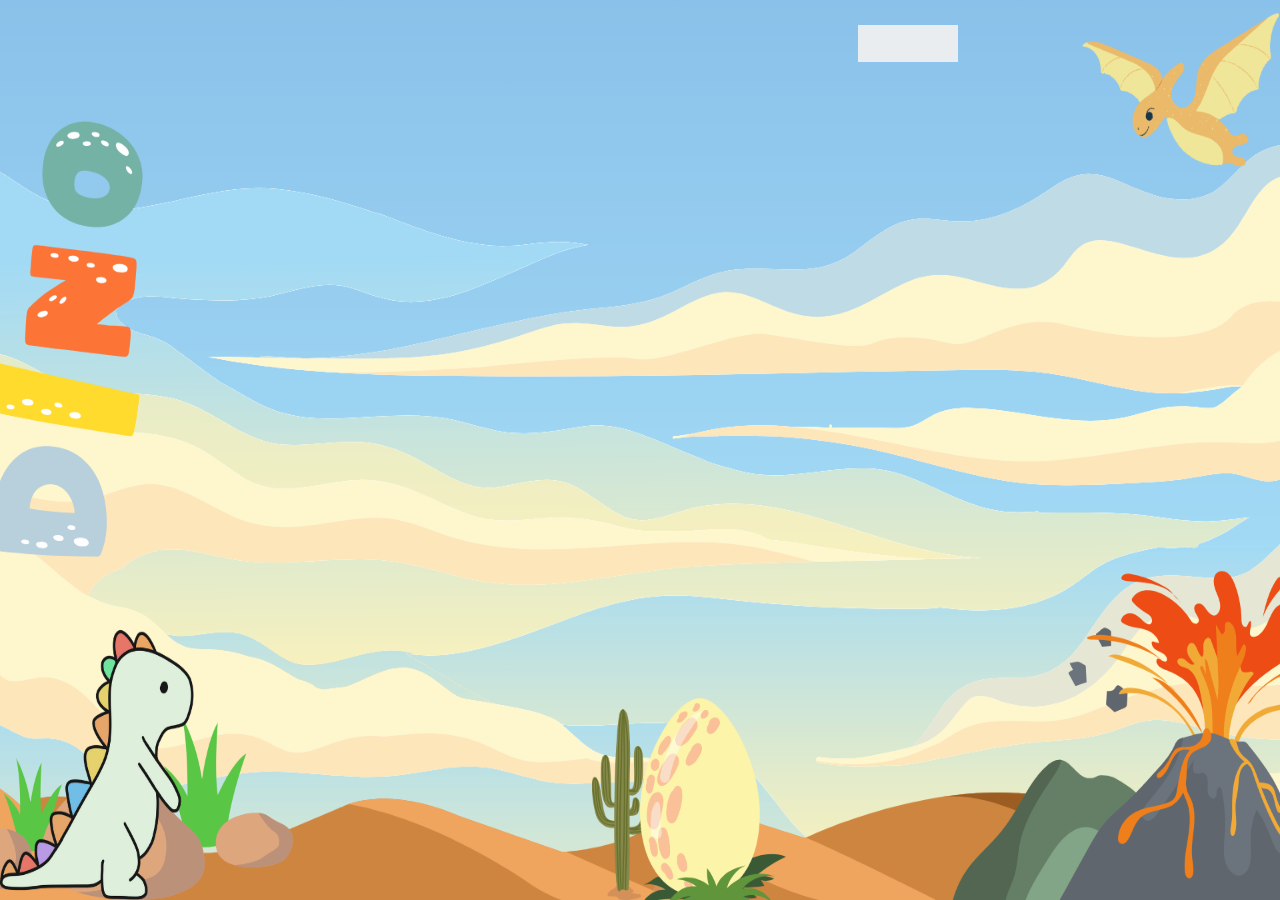
<file: scratch/dino.html>
<!DOCTYPE html>
<html lang="en">

<link rel="shortcut icon" href="../img/favicon.ico" type="image/x-icon">
<title>Chrome Dino</title>

<head>
  <meta charset="UTF-8" />
  <meta name="viewport" content="width=device-width, initial-scale=1.0" />
  <style>
    body {
      background-color: black;
      margin: 0;
    }

    .parent {
      position: relative;
      /* Set position to relative */
      display: flex;
      justify-content: center;
      z-index: 1;
      /* Increase the z-index */
    }

    .overlay-iframe {
      position: absolute;
      z-index: 2;
      /* Ensure iframe is above the image */
      top: 0;
      left: 0;
      border: 0;
      height: 540px;
      width: 820px;
      transform: translateX(210px) translateY(20px);
    }

    img {
      margin: 0;
      padding: 0;
      position: absolute;
      z-index: 0;
      width: 100vw;
      height: 100vh;
    }

    .box {
      position: absolute;
      z-index: 2;
      height: 37px;
      width: 100px;
      background-color: #e9edf0;
      transform: translateX(858px) translateY(25px);
    }
  </style>
</head>

<body>
  <div class="box"></div>
  <img src="dino-bg-image.png" alt="background" />

  <!-- Uncomment the iframe when you want to use it -->
  <div class="parent">
    <iframe class="overlay-iframe" src="https://scratch.mit.edu/projects/957176284/embed" frameborder="0" scrolling="no"
      allow="microphone" allowfullscreen></iframe>
  </div>
  <!-- Add voice recognition script -->
  <script>
    // Check if the browser supports the Web Speech API
    if ('webkitSpeechRecognition' in window) {
      var recognition = new webkitSpeechRecognition();
      recognition.continuous = false;
      recognition.interimResults = false;

      recognition.onresult = function (event) {
        var transcript = event.results[0][0].transcript.toLowerCase();
        // You can customize the voice commands to trigger specific actions
        if (transcript.includes('play')) {
          // Trigger play action for the game
          alert('Playing the game!');
        }
      };

      recognition.onerror = function (event) {
        console.error('Speech recognition error:', event.error);
      };

      // Start listening when the page loads
      window.onload = function () {
        recognition.start();
      };
    } else {
      console.error('Web Speech API is not supported in this browser.');
    }
  </script>
</body>

</html>
</file>
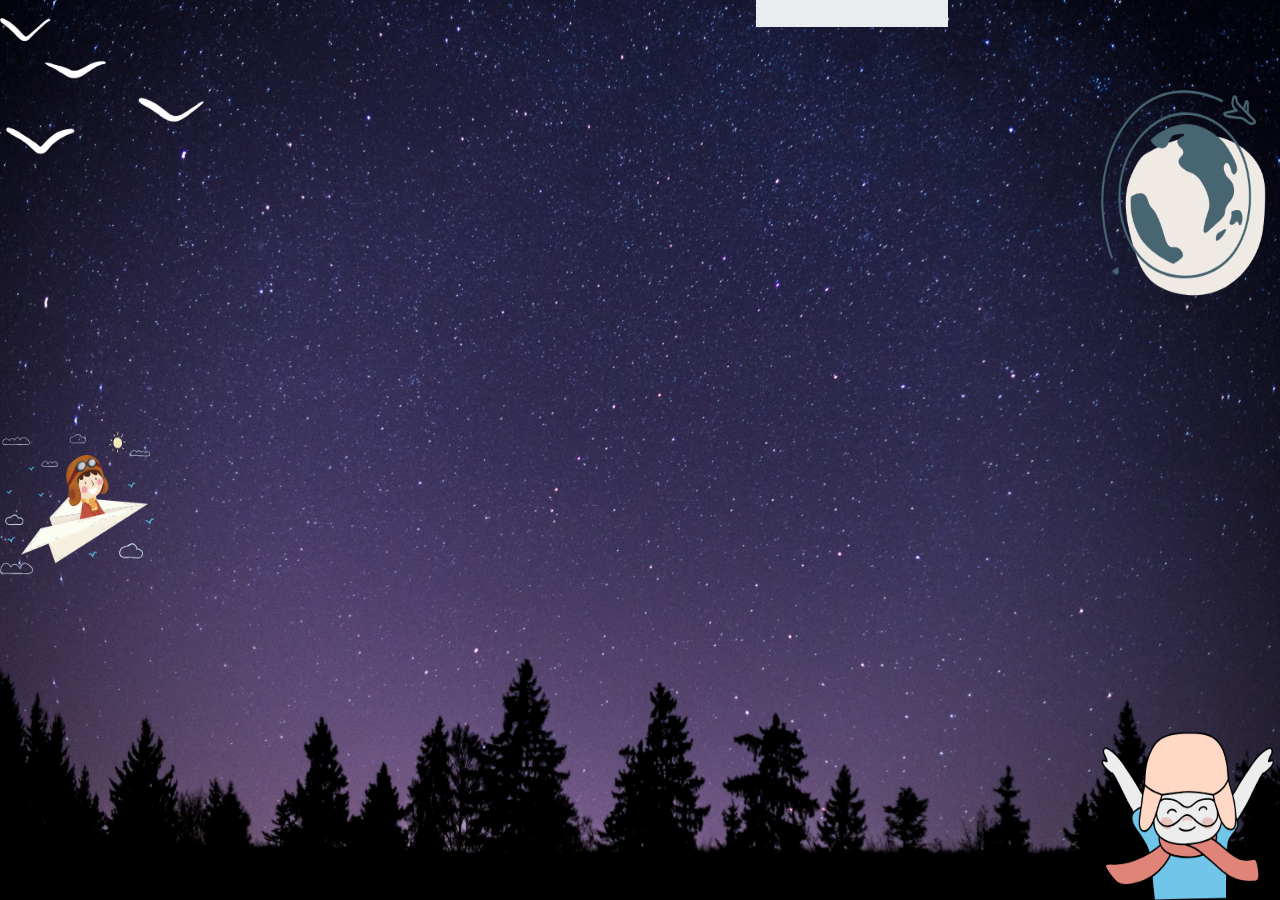
<file: scratch/glider.html>
<!DOCTYPE html>
<html lang="en">

<link rel="shortcut icon" href="../img/favicon.ico" type="image/x-icon">
<title>Glider</title>

<head>
  <meta charset="UTF-8" />
  <meta name="viewport" content="width=device-width, initial-scale=1.0" />

  <style>
    body {
      background-color: black;
      margin: 0;
    }

    .parent {
      position: relative;
      /* Set position to relative */
      display: flex;
      justify-content: center;
      z-index: 1;
      /* Increase the z-index */
    }

    .overlay-iframe {
      position: absolute;
      z-index: 2;
      /* Ensure iframe is above the image */
      top: 50%;
      left: 50%;
      border: 0;
      height: 540px;
      width: 820px;
      transform: translateX(-50%);
    }

    img {
      margin: 0;
      padding: 0;
      position: absolute;
      z-index: 0;
      width: 100vw;
      height: 100vh;
    }

    .box {
      position: absolute;
      z-index: 2;
      top: -4%;
      right: 93%;
      height: 38px;
      width: 15%;
      background-color: #e9edf0;
      transform: translateX(858px) translateY(25px);
    }
  </style>
</head>

<body>

  <div class="box"></div>

  <img src="glider-bg-image.png" alt="background" />

  <!-- Uncomment the iframe when you want to use it -->
  <div class="parent">
    <iframe class="overlay-iframe" src="https://scratch.mit.edu/projects/957152154/embed" frameborder="0" scrolling="no"
      allow="microphone" allowfullscreen></iframe>
  </div>
  <!-- Add voice recognition script -->
  <script>
    // Check if the browser supports the Web Speech API
    if ("SpeechRecognition" in window) {
      var recognition = new SpeechRecognition();
      recognition.continuous = false;
      recognition.interimResults = false;

      recognition.onresult = function (event) {
        var transcript = event.results[0][0].transcript.toLowerCase();
        // You can customize the voice commands to trigger specific actions
        if (transcript.includes("play")) {
          // Trigger play action for the game
          alert("Playing the game!");
        }
      };

      recognition.onerror = function (event) {
        console.error("Speech recognition error:", event.error);
      };

      // Start listening when the user clicks a button
      function startListening() {
        recognition.start();
      }

      // Request microphone access and start listening when the page loads
      window.onload = function () {
        navigator.mediaDevices
          .getUserMedia({ audio: true })
          .then(function () {
            startListening();
          })
          .catch(function (error) {
            console.error("Error accessing microphone:", error);
          });
      };
    } else {
      console.error("Web Speech API is not supported in this browser.");
    }

    // stageHeader = document.getElementsByClassName('stage-header_stage-menu-wrapper_15JJt');
    // stageHeader.style.visibilty = 'hidden';
  </script>
</body>

</html>
</file>
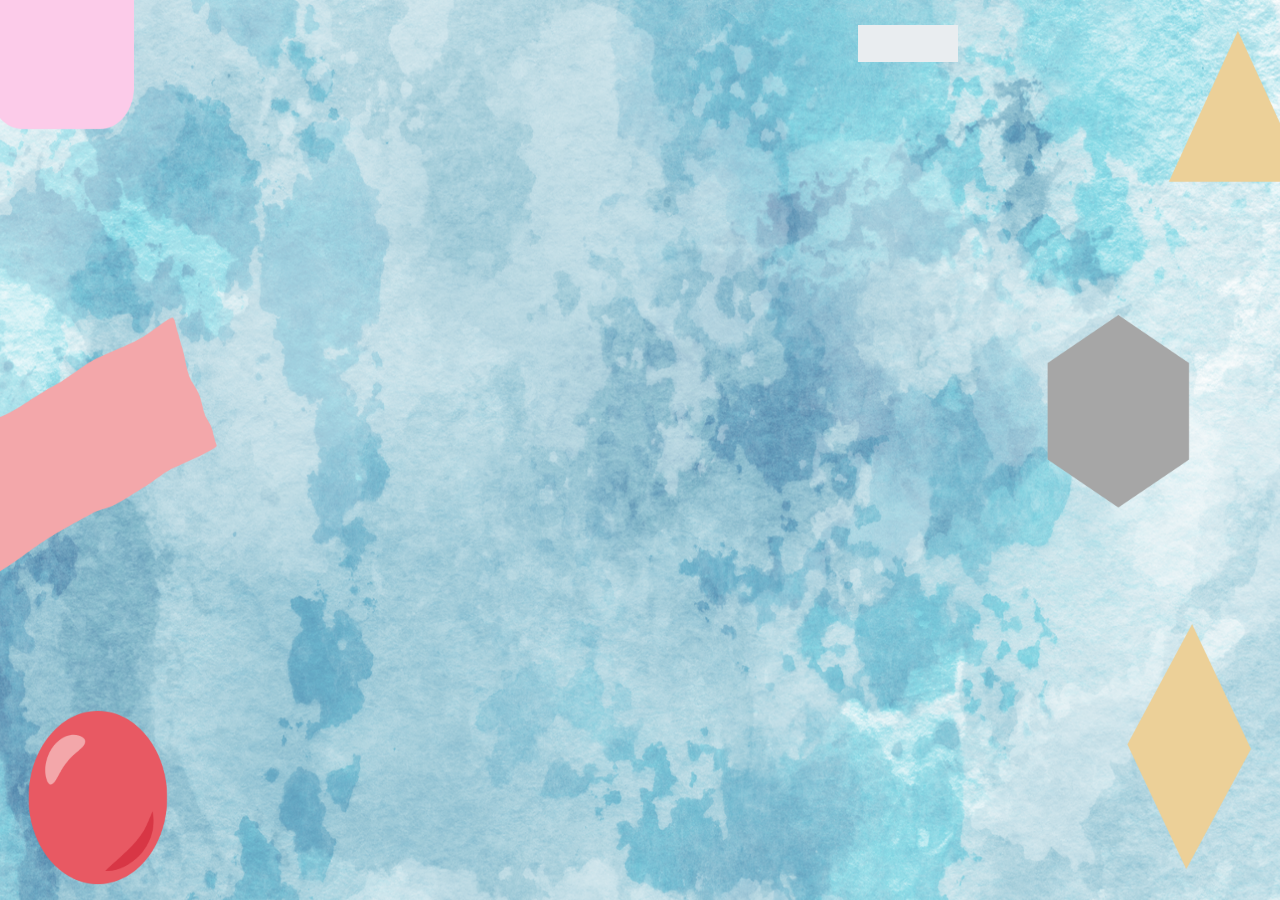
<file: scratch/slowball.html>
<!DOCTYPE html>
<html lang="en">

<link rel="shortcut icon" href="../img/favicon.ico" type="image/x-icon">
<title>Slowball</title>

<head>
  <meta charset="UTF-8" />
  <meta name="viewport" content="width=device-width, initial-scale=1.0" />
  <style>
    body {
      background-color: black;
      margin: 0;
    }

    .parent {
      position: relative;
      /* Set position to relative */
      display: flex;
      justify-content: center;
      z-index: 1;
      /* Increase the z-index */
    }

    .overlay-iframe {
      position: absolute;
      z-index: 2;
      /* Ensure iframe is above the image */
      top: 0;
      left: 0;
      border: 0;
      height: 540px;
      width: 820px;
      transform: translateX(210px) translateY(20px);
    }

    img {
      margin: 0;
      padding: 0;
      position: absolute;
      z-index: 0;
      width: 100vw;
      height: 100vh;
    }

    .box {
      position: absolute;
      z-index: 2;
      height: 37px;
      width: 100px;
      background-color: #e9edf0;
      transform: translateX(858px) translateY(25px);
    }
  </style>
</head>

<body>
  <div class="box"></div>
  <img src="slowball-bg-image.png" alt="background" />

  <!-- Uncomment the iframe when you want to use it -->
  <div class="parent">
    <iframe class="overlay-iframe" src="https://scratch.mit.edu/projects/957272254/embed" frameborder="0" scrolling="no"
      allow="microphone" allowfullscreen></iframe>
  </div>
  <!-- Add voice recognition script -->
  <script>
    // Check if the browser supports the Web Speech API
    if ('webkitSpeechRecognition' in window) {
      var recognition = new webkitSpeechRecognition();
      recognition.continuous = false;
      recognition.interimResults = false;

      recognition.onresult = function (event) {
        var transcript = event.results[0][0].transcript.toLowerCase();
        // You can customize the voice commands to trigger specific actions
        if (transcript.includes('play')) {
          // Trigger play action for the game
          alert('Playing the game!');
        }
      };

      recognition.onerror = function (event) {
        console.error('Speech recognition error:', event.error);
      };

      // Start listening when the page loads
      window.onload = function () {
        recognition.start();
      };
    } else {
      console.error('Web Speech API is not supported in this browser.');
    }
  </script>
</body>

</html>
</file>
